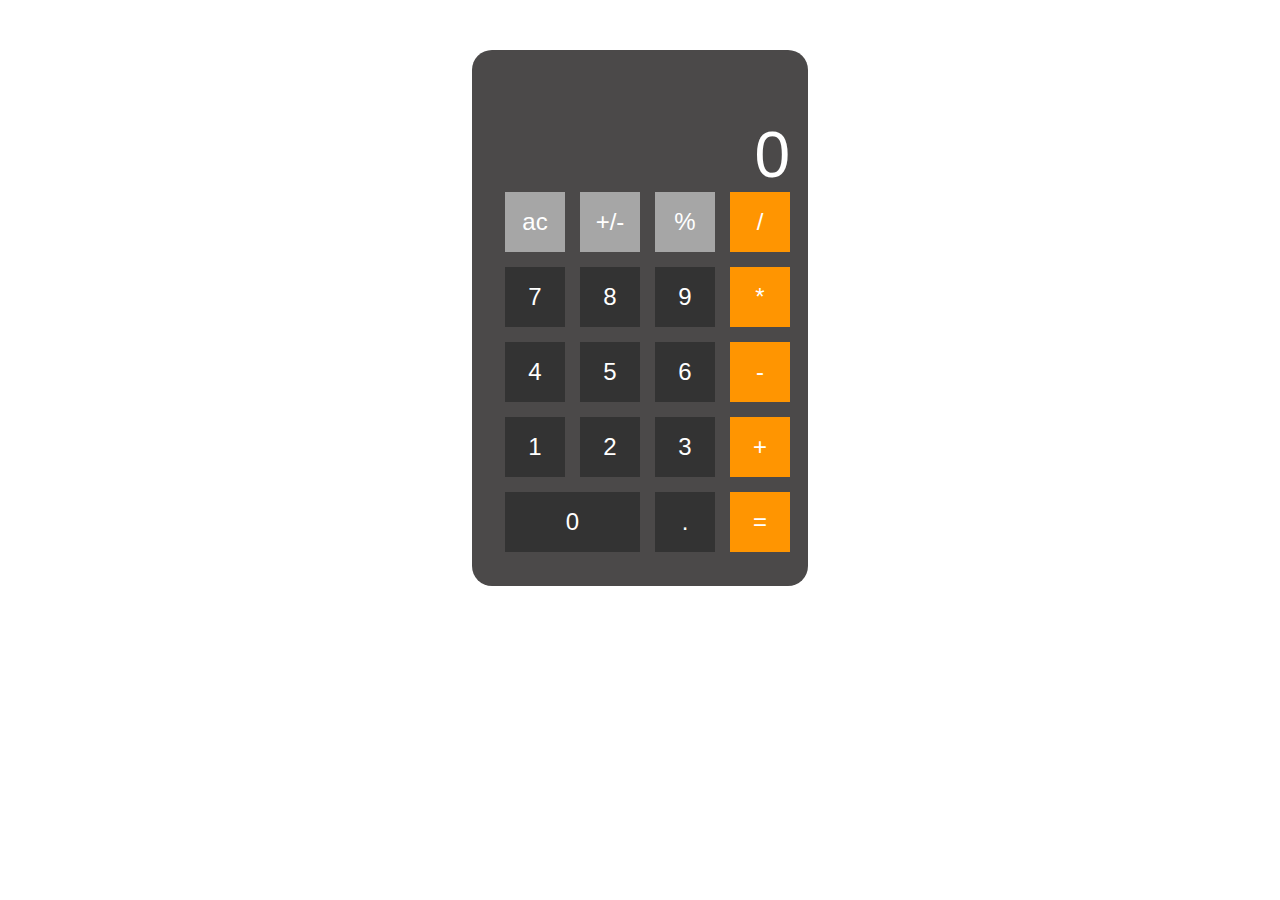
<file: calc/index.html>
<!DOCTYPE html>
<html lang="en">
<head>
    <meta charset="UTF-8">
    <meta http-equiv="X-UA-Compatible" content="IE=edge">
    <meta name="viewport" content="width=device-width, initial-scale=1.0">
    <title>Калькулятор</title>
    <link rel="stylesheet" href="style.css">
</head>
<body>
  
<div class="calc">
    <div class="calc-screen">

<p>0</p>
<div class="buttons">
    <div class="btn ac bg-grey">ac</div>
    <div class="btn plus-minus bg-grey">+/-</div>
    <div class="btn percent bg-grey">%</div>
    <div class="btn division bg-orange">/</div>

    <div class="btn seven">7</div> 
    <div class="btn eigth">8</div>
    <div class="btn nine">9</div>
    <div class="btn multi bg-orange">*</div>

    <div class="btn four">4</div> 
    <div class="btn five">5</div>
    <div class="btn six">6</div>
    <div class="btn minus bg-orange">-</div>

    <div class="btn one">1</div> 
    <div class="btn two">2</div>
    <div class="btn three">3</div>
    <div class="btn plus bg-orange">+</div>

    <div class="btn zero">0</div> 
    <div class="btn dot">.</div>
    <div class="btn equal bg-orange ">=</div>
</div>

    </div>
</div>


        <script src="script.js"></script>
</body>
</html>
</file>
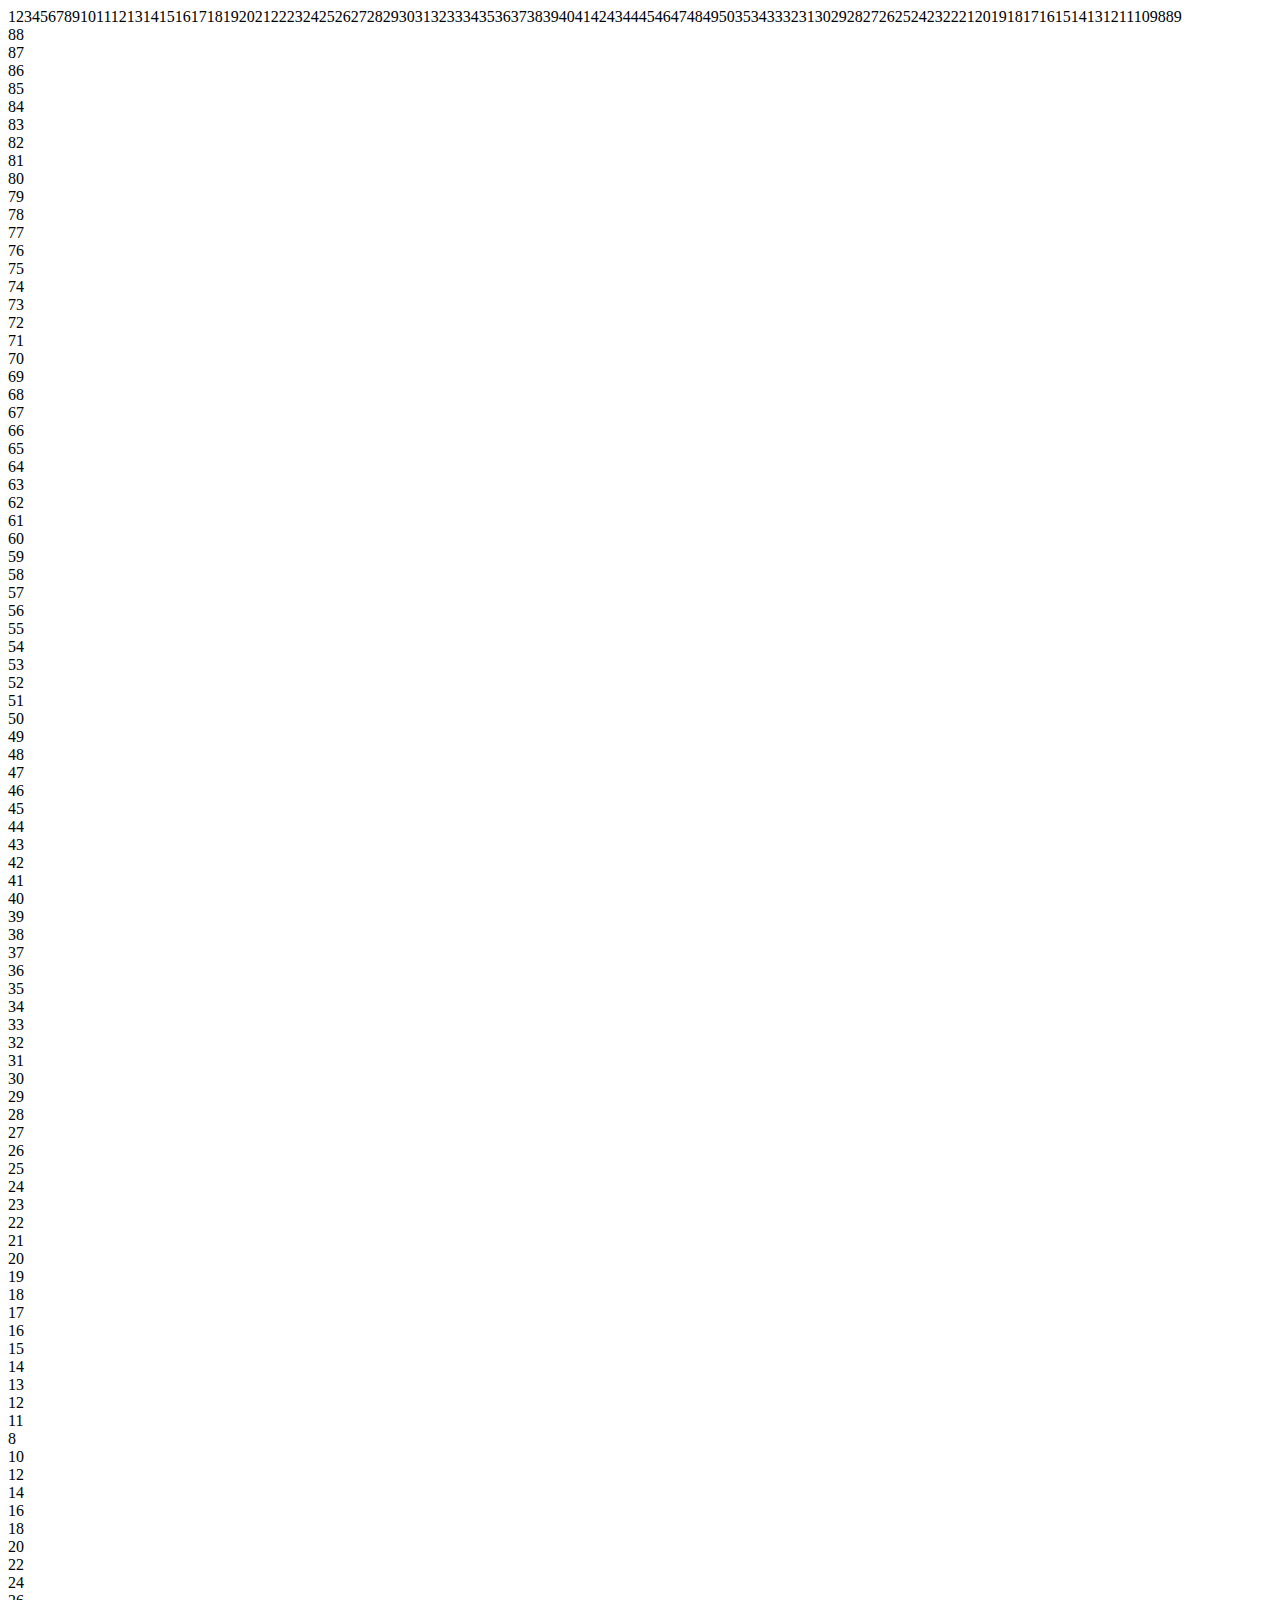
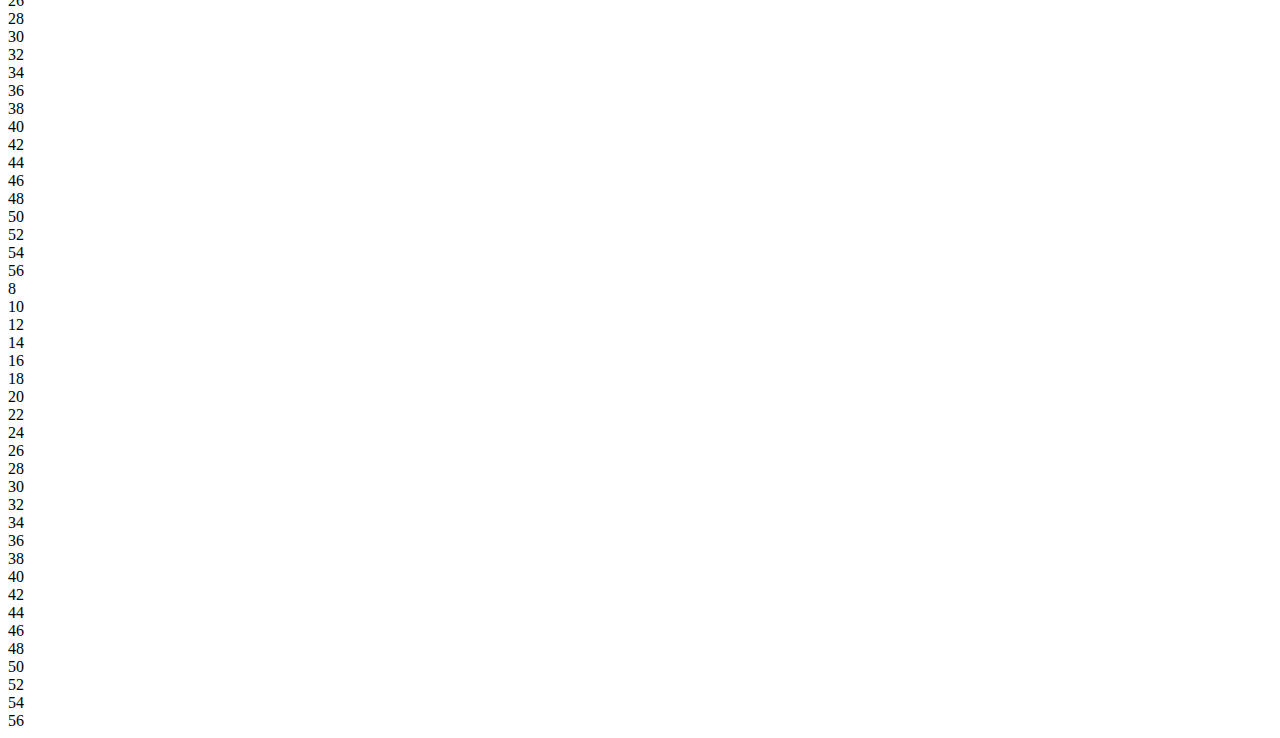
<file: dz3/index.html>
<!DOCTYPE html>
<html lang="en">
<head>
    <meta charset="UTF-8">
    <meta http-equiv="X-UA-Compatible" content="IE=edge">
    
    <title>Document</title>
</head>
<body>
    <script src="script.js"></script>
</body>
</html>
</file>
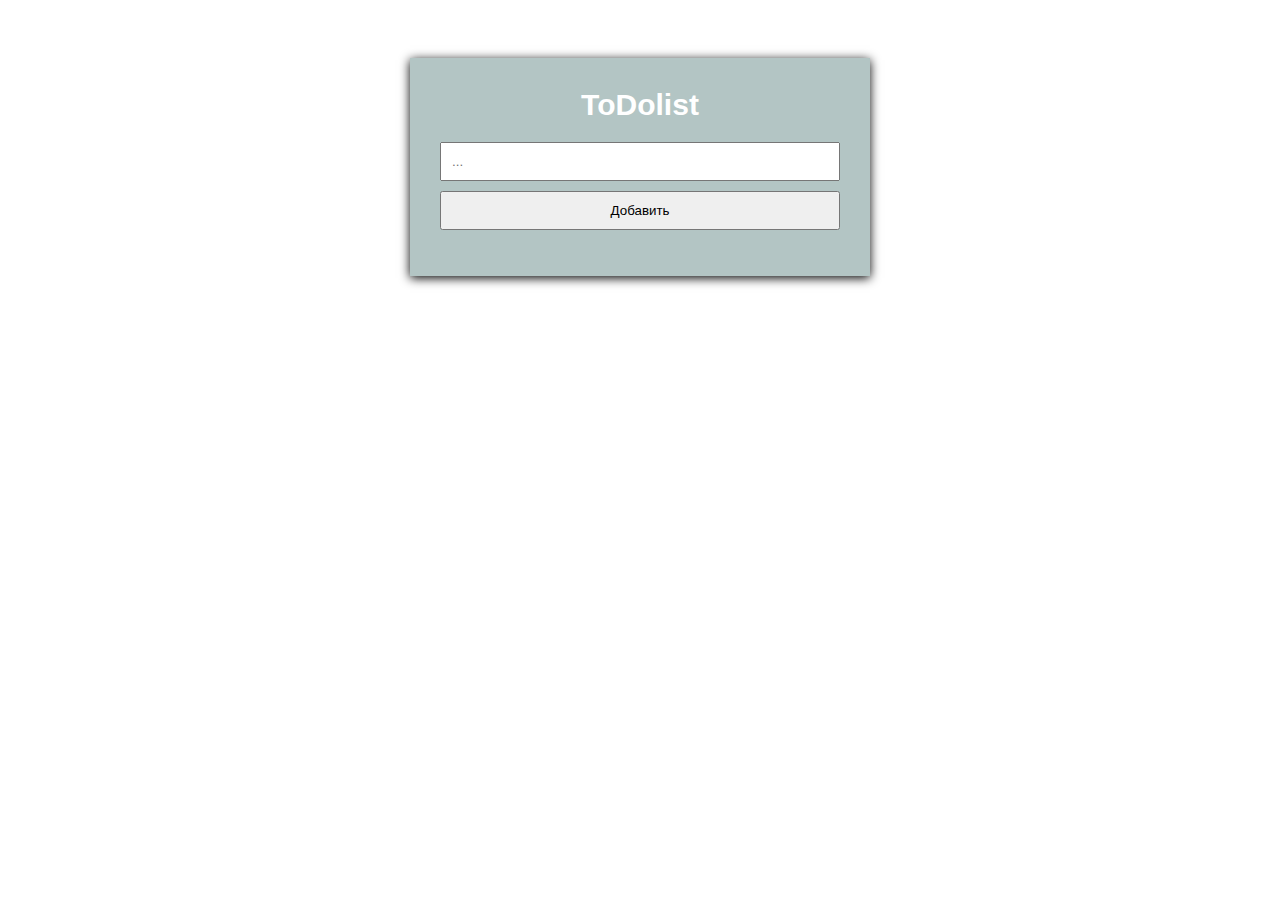
<file: todolist/index.html>
<!doctype html>
<html lang="ru">
<head>
    <meta charset="UTF-8">
    <meta name="viewport"
          content="width=device-width, user-scalable=no, initial-scale=1.0, maximum-scale=1.0, minimum-scale=1.0">
    <meta http-equiv="X-UA-Compatible" content="ie=edge">
    <link rel="stylesheet" href="style.css">
    <title>Document</title>
</head>
<body>
<div class="container">

   <div class="todo_list">
        <h1>ToDolist</h1>
       <div class="create_new_todo">
           <input type="text" class="message" placeholder="...">
           <button class="add">Добавить</button>
       </div>

       <div class="wrapper">
           <ul class="todo"></ul>
       </div>

   </div>

</div>

<script src="script.js"></script>

</body>
</html>
</file>
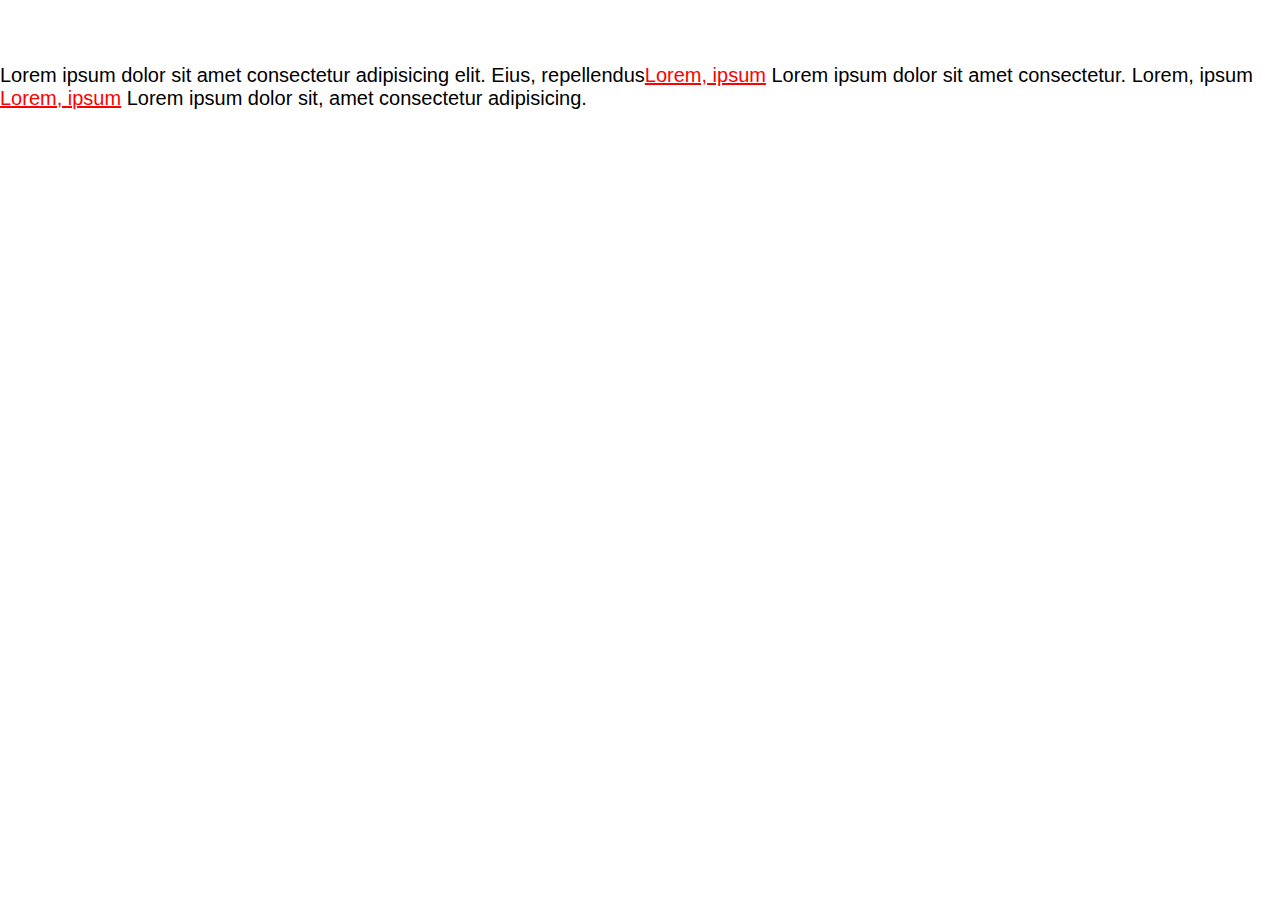
<file: tooltip/index.html>
<!DOCTYPE html>
<html lang="en">
<head>
    <meta charset="UTF-8">
    <title>Title</title>
    <link rel="stylesheet" href="css/style.css">
</head>
<body>

<div class="item">
    <p>
        Lorem ipsum dolor sit amet consectetur adipisicing elit. Eius, repellendus<span title="tooltip">Lorem, ipsum</span> Lorem ipsum dolor sit amet consectetur. Lorem, ipsum <span title="tooltip2">Lorem, ipsum</span> Lorem ipsum dolor sit, amet consectetur adipisicing.
    </p>
</div>

<script src="script.js"></script>
</body>
</html>
</file>
<file: calc/style.css>
/* * {
    padding: 0;
    margin: 0;
} */
.calc {
    width: 300px;
    height: 500px;
    border-radius: 20px;
    background-color: rgb(75, 73, 73);
    color: white;
    font-family: Arial;
    padding: 18px;
    margin: 50px auto;    
}

.calc-screen {
    padding: 50px 0 0 10px; 
  display: grid;
  justify-items: end;
  align-items: end;
 
   
}
.calc-screen p {
    text-align: right;
    margin: 0;
    font-size: 4rem;
}

.buttons {
    display: grid;
    /* grid-template-columns: auto; */
    grid-template-areas: "ac plus-minus percent division"
    "seven eigth nine multi"
    "four five six minus"
    "one two three plus"
    "zero zero dot equal";
    justify-items: center;
    grid-gap:15px;

}

.btn {
 
    width: 60px;
    height: 60px;
    background-color: #333;
    /* border-radius: 50%; */
    text-align: center;
    line-height: 60px;
    font-size: 1.5rem;
    cursor: pointer;
    user-select: none;
    display: grid;
  
}
.btn.zero {
    grid-area: zero;
    width: 100%;
    /* border-radius: 34%; */
} 

.btn:hover {
    filter: brightness(120%);
}

.btn:active {
    filter: brightness(90%);
}

.btn.bg-grey {
    background-color: #a6a6a6;

}

.btn.bg-orange {
    background-color: #ff9501;
}
</file>
<file: todolist/style.css>
body {
   
    font-family: sans-serif;
    -webkit-box-sizing: content-box;
    box-sizing: content-box; }
  
  .container {
    margin: 0 auto;
    padding-top: 50px; }
  
  .important {
    font-weight: bold;
    color: #A40E11; }
  
  .todo_list {
    max-width: 400px;
    display: block;
    margin: 0 auto 40px;
    background-color: #b3c5c4;
    padding: 30px;
    border-radius: 5x;
    -webkit-box-shadow: 0 2px 10px 0 #074b83;
    box-shadow: 0 2px 10px 0 }
  
  h1 {
    text-align: center;
    margin-top: 0;
    margin-bottom: 20px;
    color: #fff;
    font-size: 30px; }
  
  .create_new_todo {
    text-align: center; }
  
  input[type=text] {
    width: 376px;
    padding: 10px; }
  
  button {
    margin-top: 10px;
    width: 400px;
    padding: 10px;
    cursor: pointer; }
  
  .todo {
    padding-left: 0; }
    .todo li {
      padding: 1em;
      list-style-type: none; }
      .todo li:not(:last-child) {
        border-bottom: 1px solid #000; }
  
  input[type=checkbox] {
    opacity: 0;
    position: absolute; }
  
  input[type=checkbox], label {
    display: inline-block;
    vertical-align: middle;
    margin: 5px;
    cursor: pointer; }
  
  input[type=checkbox] + label:before {
    content: '';
    background: #edf4f4;
    border-radius: 5px;
    border: 2px solid #ddd;
    display: inline-block;
    vertical-align: middle;
    width: 10px;
    height: 10px;
    padding: 2px;
    margin-right: 10px;
    text-align: center; }
  
  input[type=checkbox]:checked + label:before {
    content: "";
    display: inline-block;
    width: 1px;
    height: 5px;
    border: solid rgb(24, 24, 26);
    border-width: 0 3px 3px 0;
    transform: rotate(45deg);
    -webkit-transform: rotate(45deg);
    -ms-transform: rotate(45deg);
    border-radius: 0;
    margin: 0 15px 5px 5px; }
</file>
<file: tooltip/css/style.css>
* {
    margin: 0;
    padding: 0;
}

body {
    font-size: 38px;
}

.item{
    margin-top: 5%;
    margin-left: auto;
    margin-right: auto;
   font-family: arial;
   font-size: 20px;
}

span {
    color: red;
    text-decoration-line:underline;
}

.tooltip {
    display: flex;
    flex-wrap: wrap;
    position: fixed;
    max-width: 300px;
    font-size: 18px;
    border:1px solid;
    padding: 5px;

}
</file>
